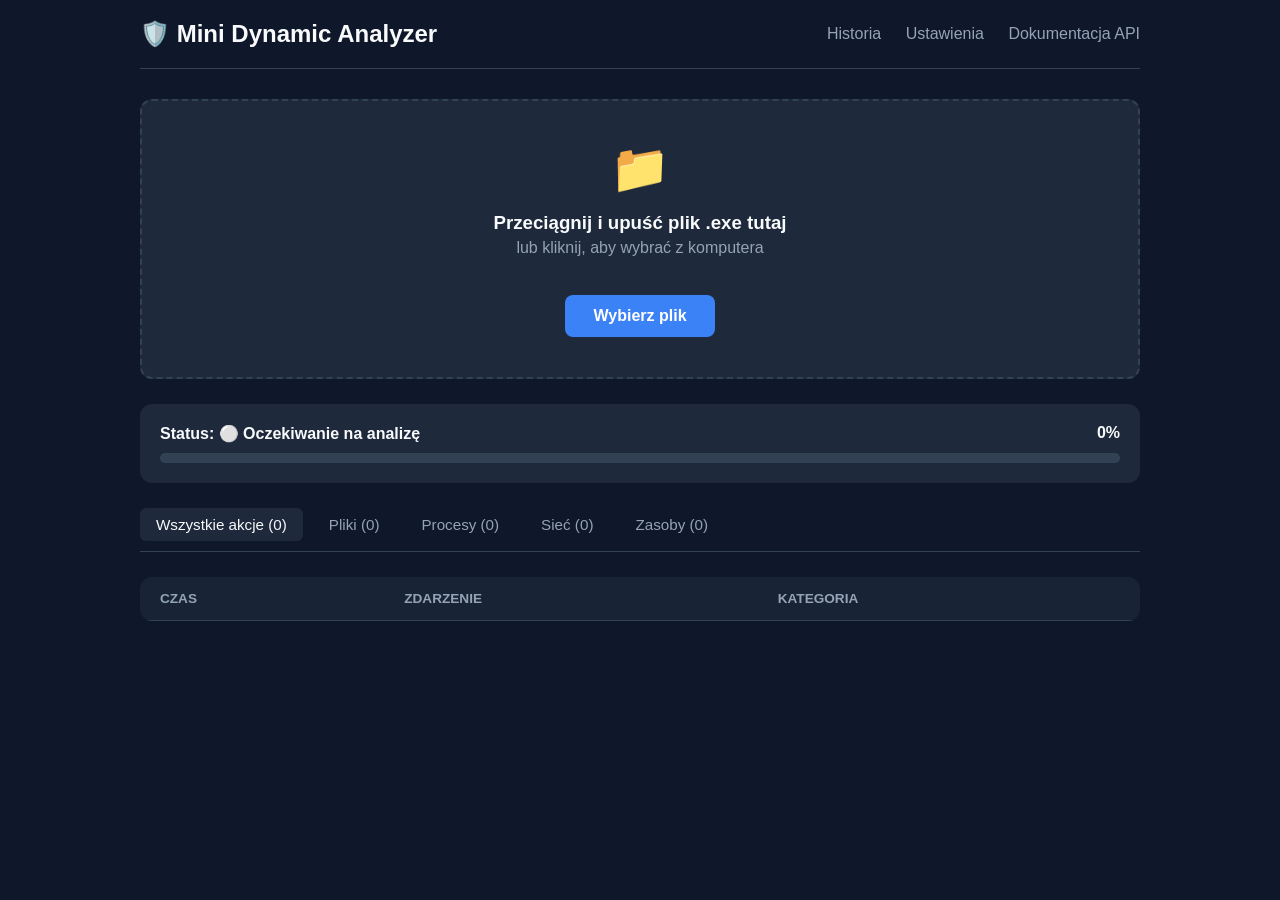
<file: frontend/index.html>
<!DOCTYPE html>
<html lang="pl">

<head>
  <meta charset="UTF-8">
  <link rel="stylesheet" href="style.css">
  <meta name="viewport" content="width=device-width, initial-scale=1.0">
  <title>Mini Dynamic Analyzer</title>

</head>

<body>

  <header>
    <h1>🛡️ Mini Dynamic Analyzer</h1>
    <nav>
      <a href="#" id="nav-history">Historia</a>
      <a href="#" id="nav-settings">Ustawienia</a>
      <a href="/docs" target="_blank">Dokumentacja API</a>
    </nav>
  </header>

  <main>
    <div class="upload-card" id="upload-container">
      <div class="upload-icon">📁</div>

      <h3>Przeciągnij i upuść plik .exe tutaj</h3>
      <p style="color: var(--text-muted); margin-top: 5px;">lub kliknij, aby wybrać z komputera</p>

      <input type="file" id="file-input" style="display: none;" accept=".exe">
      <br>
      <div class="upload-actions">
        <button type="button" class="btn-submit" id="show-btn"
          onclick="document.getElementById('file-input').click()">Wybierz plik</button>

        <button type="button" class="btn-submit" id="start-analysis-btn" hidden>Rozpocznij analizę</button>
      </div>
    </div>

    <div class="status-card">
      <div class="status-header">
        <span id="analysis-status">Status: ⚪ Oczekiwanie na analizę</span>
        <span id="risk-display" style="display: none;">Ryzyko: <span id="risk-badge-text"
            class="risk-badge risk-low">Niskie</span></span>
        <span id="analysis-progress-text">0%</span>
      </div>
      <div class="progress-bar-bg">
        <div class="progress-bar-fill" id="analysis-progress-bar" style="width: 0%;"></div>
      </div>
    </div>
    <!-- Nowa dedykowana Karta Ryzyka -->
    <div id="risk-card-box" class="risk-card-container" style="display: none;">
      <div class="risk-info-left">
        <div class="risk-icon-box" id="risk-card-icon">🛡️</div>
        <div>
          <div class="risk-title">Ocena Zagrożenia Pliku</div>
          <div class="risk-value-text" id="risk-card-level">Niskie ryzyko</div>
        </div>
      </div>
      <div class="risk-description" id="risk-card-desc">
        Analiza strukturalna i behawioralna nie wykryła krytycznych anomalii.
      </div>
    </div>
    <div class="tabs">
      <button class="tab-btn active" data-filter="all">
        Wszystkie akcje (<span id="count-all">0</span>)
      </button>
      <button class="tab-btn" data-filter="Plik">
        Pliki (<span id="count-files">0</span>)
      </button>
      <button class="tab-btn" data-filter="Proces">
        Procesy (<span id="count-processes">0</span>)
      </button>
      <button class="tab-btn" data-filter="Sieć">
        Sieć (<span id="count-network">0</span>)
      </button>
      <button class="tab-btn" data-filter="Zasoby">
        Zasoby (<span id="count-resources">0</span>)
      </button>
    </div>

    <div class="results-card">
      <table>
        <thead>
          <tr>
            <th>Czas</th>
            <th>Zdarzenie</th>
            <th>Kategoria</th>
          </tr>
        </thead>
        <tbody id="events-body"></tbody>
      </table>
    </div>
    <!-- MODAL HISTORII -->
    <div id="history-modal" class="modal-overlay" style="display: none;">
      <div class="modal-content">
        <div class="modal-header">
          <h3>📜 Historia Analiz</h3>
          <button class="error-close-btn" onclick="closeModals()">&times;</button>
        </div>
        <div class="modal-body">
          <table class="history-table">
            <thead>
              <tr>
                <thead>
                  <tr>
                    <th>Data</th>
                    <th>Nazwa pliku</th>
                    <th>Rozmiar</th>
                    <th style="text-align: center;">Ryzyko</th>
                    <th style="text-align: center;">Akcja</th>
                  </tr>
                </thead>
            <tbody id="history-body">
            </tbody>
          </table>
        </div>
      </div>
    </div>

    <!-- MODAL USTAWIENÍ -->
    <div id="settings-modal" class="modal-overlay" style="display: none;">
      <div class="modal-content">
        <div class="modal-header">
          <h3>⚙️ Ustawienia Analizatora</h3>
          <button class="error-close-btn" onclick="closeModals()">&times;</button>
        </div>
        <div class="modal-body settings-form">
          <label>
            Limit czasu analizy dynamicznej (sekundy):
            <input type="number" id="setting-timeout" value="5" min="1" max="60">
          </label>
          <label>
            Podejrzane funkcje API (oddzielone przecinkami):
            <input type="text" id="setting-suspicious-apis"
              value="VirtualAlloc, VirtualProtect, CreateRemoteThread, WriteProcessmemory, LoadLibrary, GetProcAddress"
              placeholder="np. VirtualAlloc, RegSetValueEx">
          </label>
          <label class="checkbox-label">
            <input type="checkbox" id="setting-autodelete" checked> Automatycznie usuwaj pliki po analizie
          </label>
          <label class="checkbox-label">
            <input type="checkbox" id="setting-autoreport"> Automatycznie otwieraj raport po analizie
          </label>
          <label class="checkbox-label">
            <input type="checkbox" id="setting-sound" checked> Dźwięk powiadomienia po zakończeniu analizy
          </label>
          <button type="button" class="btn-submit" onclick="saveSettings()">Zapisz ustawienia</button>
        </div>
      </div>
    </div>
  </main>
  <script src="app.js"></script>
</body>

</html>
</file>
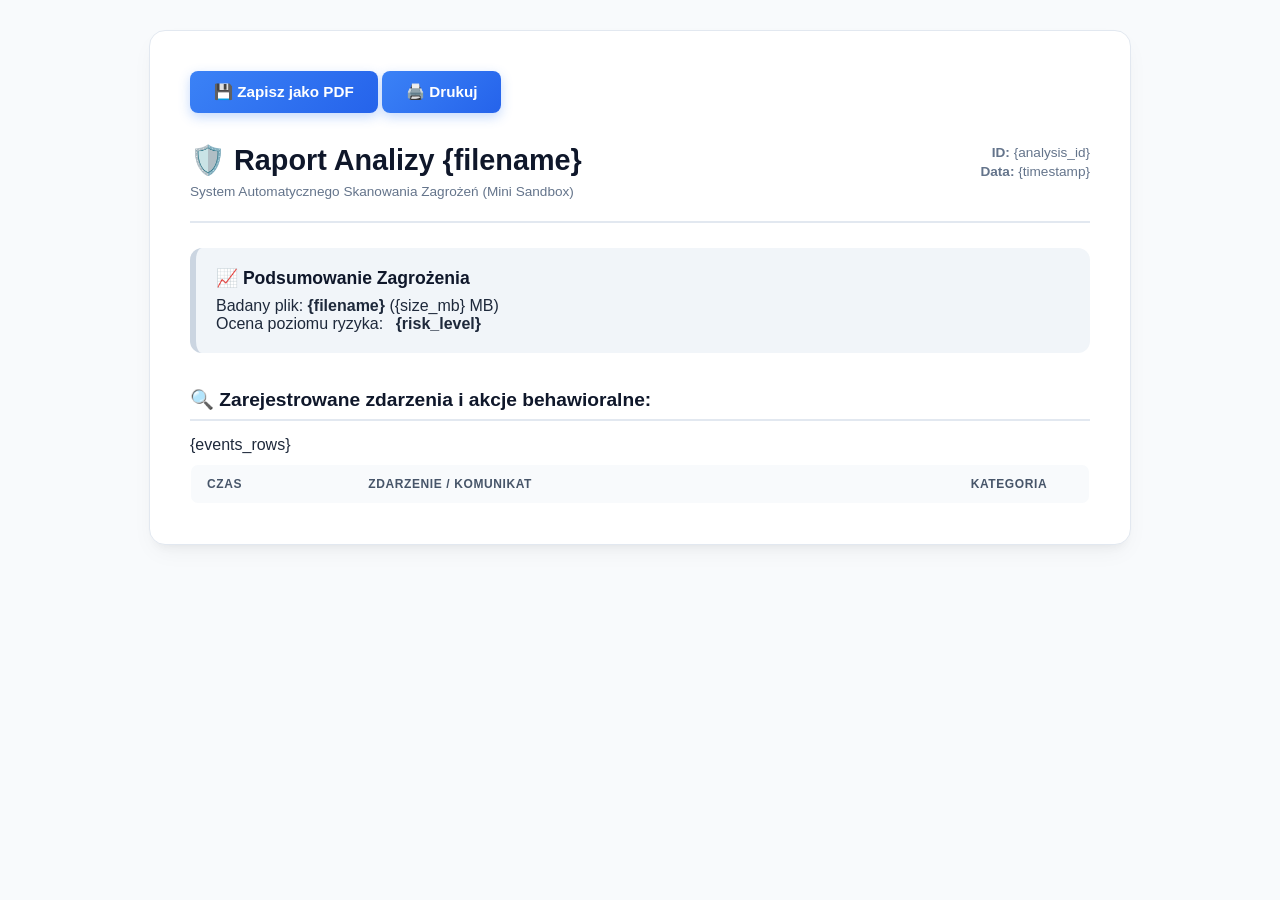
<file: backend/report_template.html>
<!DOCTYPE html>
<html lang="pl">

<head>
  <meta charset="UTF-8">
  <title>Raport z analizy - {filename}</title>
  <style>
    :root {
      --primary: #2563eb;
      --bg-main: #f8fafc;
      --card-bg: #ffffff;
      --text-main: #1e293b;
      --text-muted: #64748b;
      --border-color: #e2e8f0;
    }

    body {
      font-family: 'Segoe UI', Tahoma, Geneva, Verdana, sans-serif;
      margin: 0;
      padding: 30px;
      color: var(--text-main);
      background-color: var(--bg-main);
      print-color-adjust: exact;
    }

    .report-container {
      max-width: 900px;
      margin: 0 auto;
      background: var(--card-bg);
      padding: 40px;
      border-radius: 16px;
      box-shadow: 0 10px 25px -5px rgba(0, 0, 0, 0.05), 0 8px 10px -6px rgba(0, 0, 0, 0.05);
      border: 1px solid var(--border-color);
    }

    .report-header {
      display: flex;
      justify-content: space-between;
      align-items: flex-start;
      border-bottom: 2px solid var(--border-color);
      padding-bottom: 20px;
      margin-bottom: 25px;
    }

    .report-header h1 {
      color: #0f172a;
      margin: 0 0 5px 0;
      font-size: 1.8rem;
    }

    .meta {
      font-size: 0.85rem;
      color: var(--text-muted);
      line-height: 1.4;
    }

    /* Kolorowe boxy ryzyka z ramkami */
    .risk-box {
      padding: 20px;
      border-radius: 12px;
      margin-bottom: 35px;
      font-size: 1rem;
      border-left: 6px solid #cbd5e1;
      background: #f1f5f9;
    }

    .risk-box.risk-low {
      border-left-color: #10b981;
      background: linear-gradient(135deg, rgba(16, 185, 129, 0.08) 0%, rgba(255, 255, 255, 1) 100%);
    }

    .risk-box.risk-medium {
      border-left-color: #f59e0b;
      background: linear-gradient(135deg, rgba(245, 158, 11, 0.08) 0%, rgba(255, 255, 255, 1) 100%);
    }

    .risk-box.risk-high {
      border-left-color: #ef4444;
      background: linear-gradient(135deg, rgba(239, 68, 68, 0.08) 0%, rgba(255, 255, 255, 1) 100%);
    }

    .risk-title {
      font-weight: bold;
      font-size: 1.1rem;
      margin-bottom: 8px;
      display: block;
      color: #0f172a;
    }

    .risk-text {
      font-weight: bold;
      padding: 2px 8px;
      border-radius: 4px;
    }

    /* Nagłówek sekcji */
    h3 {
      color: #0f172a;
      font-size: 1.2rem;
      margin-bottom: 15px;
      padding-bottom: 8px;
      border-bottom: 2px solid var(--border-color);
    }

    .report-table {
      width: 100%;
      border-collapse: collapse;
      margin-top: 10px;
      font-size: 0.9rem;
      background: white;
      border-radius: 8px;
      overflow: hidden;
      border: 1px solid var(--border-color);
    }

    .report-table th,
    .report-table td {
      padding: 12px 16px;
      border-bottom: 1px solid var(--border-color);
      text-align: left;
    }

    .report-table th {
      background-color: #f8fafc;
      color: #475569;
      text-transform: uppercase;
      font-size: 0.75rem;
      letter-spacing: 0.05em;
      font-weight: bold;
    }

    .report-table tr:last-child td {
      border-bottom: none;
    }

    /* Stylowe znaczniki kategorii w tabeli */
    .tag {
      padding: 4px 10px;
      border-radius: 6px;
      font-size: 0.75rem;
      font-weight: bold;
      display: inline-block;
    }

    .tag-process {
      background-color: rgba(59, 130, 246, 0.12);
      color: #2563eb;
    }

    .tag-file {
      background-color: rgba(16, 185, 129, 0.12);
      color: #059669;
    }

    .tag-network {
      background-color: rgba(245, 158, 11, 0.12);
      color: #d97706;
    }

    .tag-resources {
      background-color: rgba(139, 92, 246, 0.12);
      color: #7c3aed;
    }

    /* Przycisk drukowania / zapisu do PDF */
    .print-btn,
    .save-btn {
      background: linear-gradient(135deg, #3b82f6 0%, #2563eb 100%);
      color: white;
      border: none;
      padding: 12px 24px;
      border-radius: 8px;
      cursor: pointer;
      font-weight: bold;
      font-size: 0.95rem;
      box-shadow: 0 4px 12px rgba(59, 130, 246, 0.3);
      transition: all 0.2s ease;
      display: inline-flex;
      align-items: center;
      gap: 8px;
    }

    .print-btn:hover {
      transform: translateY(-1px);
      box-shadow: 0 6px 16px rgba(59, 130, 246, 0.4);
    }

    .no-print {
      margin-bottom: 30px;
    }

    @media print {
      body {
        background: white;
        padding: 0;
      }

      .report-container {
        box-shadow: none;
        border: none;
        padding: 0;
        max-width: 100%;
      }

      .no-print {
        display: none;
      }
    }
  </style>
</head>

<body>
  <div class="report-container">
    <div class="no-print">
      <button class="save-btn" onclick="window.print()">💾 Zapisz jako PDF</button>
      <button class="print-btn" onclick="window.print()">🖨️ Drukuj</button>
    </div>

    <header class="report-header">
      <div>
        <h1>🛡️ Raport Analizy {filename}</h1>
        <div class="meta">System Automatycznego Skanowania Zagrożeń (Mini Sandbox)</div>
      </div>
      <div class="meta" style="text-align: right;">
        <strong>ID:</strong> {analysis_id}<br>
        <strong>Data:</strong> {timestamp}
      </div>
    </header>

    <div class="risk-box {risk_class}">
      <span class="risk-title">📈 Podsumowanie Zagrożenia</span>
      Badany plik: <strong>{filename}</strong> ({size_mb} MB)<br>
      Ocena poziomu ryzyka: <span class="risk-text">{risk_level}</span>
    </div>

    <h3>🔍 Zarejestrowane zdarzenia i akcje behawioralne:</h3>
    <table class="report-table">
      <thead>
        <tr>
          <th style="width: 18%;">Czas</th>
          <th style="width: 67%;">Zdarzenie / Komunikat</th>
          <th style="width: 15%;">Kategoria</th>
        </tr>
      </thead>
      <tbody>
        {events_rows}
      </tbody>
    </table>
  </div>
</body>

</html>
</file>
<file: frontend/style.css>
:root {
  --bg-color: #0f172a;
  --card-bg: #1e293b;
  --accent-color: #3b82f6;
  --accent-hover: #2563eb;
  --text-main: #f8fafc;
  --text-muted: #94a3b8;
  --border-color: #334155;
  --success: #10b981;
  --warning: #f59e0b;
}

* {
  box-sizing: border-box;
  margin: 0;
  padding: 0;
  font-family: 'Segoe UI', Tahoma, Geneva, Verdana, sans-serif;
}

body {
  background-color: var(--bg-color);
  color: var(--text-main);
  display: flex;
  flex-direction: column;
  align-items: center;
  min-height: 100vh;
  padding: 20px;
}

header {
  width: 100%;
  max-width: 1000px;
  display: flex;
  justify-content: space-between;
  align-items: center;
  padding-bottom: 20px;
  border-bottom: 1px solid var(--border-color);
  margin-bottom: 30px;
}

header h1 {
  font-size: 1.5rem;
  display: flex;
  align-items: center;
  gap: 10px;
}

nav a {
  color: var(--text-muted);
  text-decoration: none;
  margin-left: 20px;
  transition: color 0.2s;
}

nav a:hover {
  color: var(--text-main);
}

main {
  width: 100%;
  max-width: 1000px;
  display: flex;
  flex-direction: column;
  gap: 25px;
}

.upload-card {
  background-color: var(--card-bg);
  border: 2px dashed var(--border-color);
  border-radius: 12px;
  padding: 40px 20px;
  text-align: center;
  cursor: pointer;
  transition: border-color 0.3s, background-color 0.3s;
}

.upload-card:hover,
.upload-card.dragover {
  border-color: var(--accent-color);
  background-color: #1e293b80;
}

.upload-icon {
  font-size: 48px;
  margin-bottom: 15px;
}

.btn-submit {
  margin-top: 20px;
  background-color: var(--accent-color);
  color: white;
  border: none;
  padding: 12px 28px;
  font-size: 1rem;
  font-weight: bold;
  border-radius: 8px;
  cursor: pointer;
  transition: background-color 0.2s;
}

.btn-submit:hover {
  background-color: var(--accent-hover);
}

.status-card {
  background-color: var(--card-bg);
  border-radius: 12px;
  padding: 20px;
  display: flex;
  flex-direction: column;
  gap: 10px;
}

.status-header {
  display: flex;
  justify-content: space-between;
  font-weight: bold;
}

.progress-bar-bg {
  width: 100%;
  height: 10px;
  background-color: var(--border-color);
  border-radius: 5px;
  overflow: hidden;
}

.progress-bar-fill {
  height: 100%;
  width: 0%;
  background-color: var(--warning);
  border-radius: 5px;
  transition: width 0.4s ease;
}

.tabs {
  display: flex;
  gap: 10px;
  border-bottom: 1px solid var(--border-color);
  padding-bottom: 10px;
}

.tab-btn {
  background: none;
  border: none;
  color: var(--text-muted);
  font-size: 0.95rem;
  padding: 8px 16px;
  cursor: pointer;
  border-radius: 6px;
  transition: all 0.2s;
}

.tab-btn.active,
.tab-btn:hover {
  color: var(--text-main);
  background-color: var(--card-bg);
}

.results-card {
  background-color: var(--card-bg);
  border-radius: 12px;
  overflow: hidden;
}

table {
  width: 100%;
  border-collapse: collapse;
  text-align: left;
}

th,
td {
  padding: 14px 20px;
  border-bottom: 1px solid var(--border-color);
}

th {
  background-color: #0f172a50;
  color: var(--text-muted);
  font-size: 0.85rem;
  text-transform: uppercase;
}

tr:last-child td {
  border-bottom: none;
}

.tag {
  padding: 4px 8px;
  border-radius: 4px;
  font-size: 0.8rem;
  font-weight: bold;
}

.tag-process {
  background-color: #3b82f630;
  color: #60a5fa;
}

.tag-file {
  background-color: #10b98130;
  color: #34d399;
}

.tag-network {
  background-color: #f59e0b30;
  color: #fbbf24;
}

.tag-resources {
  background-color: #8b5cf630;
  color: #a78bfa;
}

.risk-card-container {
  background-color: var(--card-bg);
  border-radius: 12px;
  padding: 20px;
  display: flex;
  align-items: center;
  justify-content: space-between;
  border-left: 6px solid var(--border-color);
  animation: fadeIn 0.4s ease-in-out;
}

.risk-card-low {
  border-left-color: var(--success);
  background: linear-gradient(135deg, rgba(16, 185, 129, 0.05), var(--card-bg));
}

.risk-card-medium {
  border-left-color: var(--warning);
  background: linear-gradient(135deg, rgba(245, 158, 11, 0.05), var(--card-bg));
}

.risk-card-high {
  border-left-color: #ef4444;
  background: linear-gradient(135deg, rgba(239, 68, 68, 0.05), var(--card-bg));
}

.risk-info-left {
  display: flex;
  align-items: center;
  gap: 10px;
}

.risk-icon-box {
  font-size: 1.1rem;
}

.risk-title {
  display: none;
}

.risk-value-text {
  font-size: 1rem;
  font-weight: bold;
  color: var(--text-main);
}

.risk-description {
  font-size: 0.9rem;
  color: var(--text-muted);
  text-align: right;
}

.hidden-preview {
  display: none;
  max-width: 100%;
  max-height: 500px;
  border-radius: 5px;

  margin-left: auto;
  margin-right: auto;
  margin-bottom: 15px;
}

.file-card {
  display: flex;
  align-items: center;
  gap: 16px;
  max-width: 500px;
  margin: 28px auto 0;
  padding: 16px 20px;

  background-color: #0f172a;
  border: 1px solid var(--border-color);
  border-radius: 10px;

  text-align: left;
  overflow-wrap: anywhere;
}

.file-icon {
  font-size: 32px;
  flex-shrink: 0;
}

.file-info {
  min-width: 0;
}

.file-info h4 {
  font-size: 1rem;
  margin-bottom: 6px;
  overflow-wrap: anywhere;
}

.file-info p {
  color: var(--text-muted);
  font-size: 0.9rem;
  line-height: 1.5;
  overflow-wrap: anywhere;
}

#upload-container .btn-submit {
  margin-bottom: 0;
}

#upload-container.dragover {
  border-color: var(--accent-color);
  background-color: #263750;
}

.upload-actions {
  display: flex;
  justify-content: center;
  align-items: center;
  flex-wrap: wrap;
  gap: 12px;
  margin-top: 20px;
}

.upload-actions .btn-submit {
  margin-top: 0;
}

#start-analysis-btn[hidden] {
  display: none;
}

#selected-file-status,
#demo-status {
  margin-top: 12px;
  color: var(--text-muted);
  font-size: 0.9rem;
  overflow-wrap: anywhere;
}

.error-banner {
  background-color: rgba(248, 81, 73, 0.15);
  border: 1px solid rgba(248, 81, 73, 0.4);
  color: #ff7b72;
  padding: 14px 20px;
  border-radius: 8px;
  margin-top: 15px;
  display: flex;
  align-items: center;
  justify-content: space-between;
  gap: 15px;
  font-size: 0.95rem;
  animation: fadeIn 0.3s ease-in-out;
  max-width: 80%;
  margin: 15px auto 0;
  opacity: 1;
  transition: opacity 0.3s ease, transform 0.3s ease;
}

.error-banner.fade-out {
  opacity: 0;
  transform: translateY(-5px);
}

.error-banner-content {
  display: flex;
  align-items: center;
  gap: 10px;
}

.success-banner {
  background-color: rgba(16, 185, 129, 0.15);
  border: 1px solid rgba(16, 185, 129, 0.4);
  color: #34d399;
}

.success-banner .error-close-btn {
  color: #34d399;
}

.success-banner .error-close-btn:hover {
  color: #6ee7b7;
}

.error-close-btn {
  background: none;
  border: none;
  color: #ff7b72;
  cursor: pointer;
  font-size: 1.2rem;
  font-weight: bold;
  padding: 0 5px;
}

.error-close-btn:hover {
  color: #ffa198;
}

@keyframes fadeIn {
  from {
    opacity: 0;
    transform: translateY(-5px);
  }

  to {
    opacity: 1;
    transform: translateY(0);
  }
}

.modal-overlay {
  position: fixed;
  top: 0;
  left: 0;
  width: 100%;
  height: 100%;
  background-color: rgba(15, 23, 42, 0.8);
  display: flex;
  justify-content: center;
  align-items: center;
  z-index: 1000;
  animation: fadeIn 0.3s ease-in-out;
}

.modal-content {
  background-color: var(--card-bg);
  border: 1px solid var(--border-color);
  border-radius: 12px;
  width: 90%;
  max-width: 700px;
  padding: 25px;
  box-shadow: 0 10px 25px rgba(0, 0, 0, 0.5);
}

.modal-header {
  display: flex;
  justify-content: space-between;
  text-align: center;
  border-bottom: 1px solid var(--border-color);
  padding-bottom: 12px;
  margin-bottom: 15px;
}

.modal-body {
  max-height: 400px;
  overflow-y: auto;
}

.history-table {
  width: 100%;
  border-collapse: collapse;
  font-size: 0.9rem;
}

.history-table th,
.history-table td {
  padding: 10px 12px;
  border-bottom: 1px solid var(--border-color);
  text-align: left;
}

.risk-low-text {
  color: var(--success);
  font-weight: bold;
}

.risk-medium-text {
  color: var(--warning);
  font-weight: bold;
}

.risk-high-text {
  color: #ef4444;
  font-weight: bold;
}

.settings-form {
  display: flex;
  flex-direction: column;
  gap: 20px;
}

.settings-form label {
  display: flex;
  flex-direction: column;
  gap: 5px;
  font-size: 0.95rem;
  color: var(--text-muted);
}

.settings-form input[type="number"],
.settings-form input[type="text"] {
  padding: 10px;
  background-color: var(--bg-color);
  border: 1px solid var(--border-color);
  border-radius: 6px;
  color: var(--text-main);
  font-size: 0.9rem;
}

.checkbox-label {
  flex-direction: row !important;
  align-items: center;
  gap: 10px !important;
  cursor: pointer;
  color: var(--text-main) !important;
}
</file>
